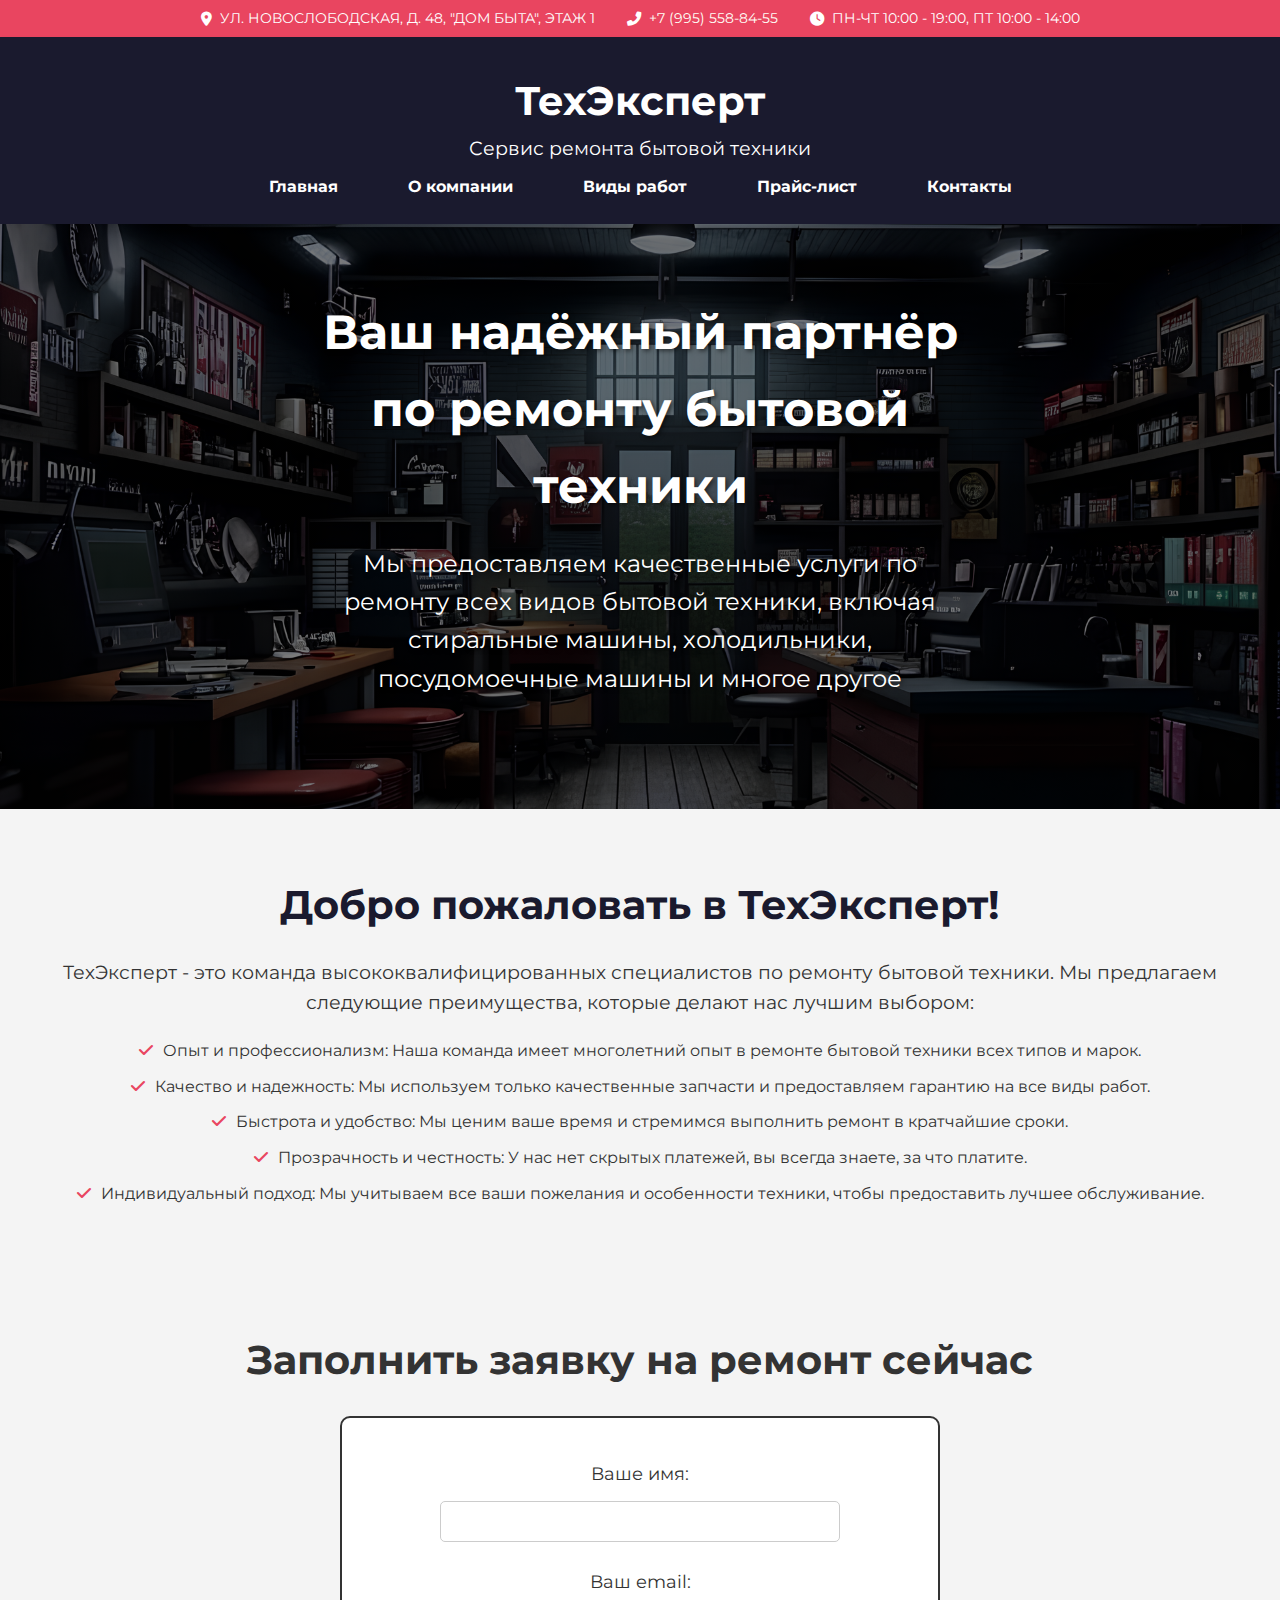
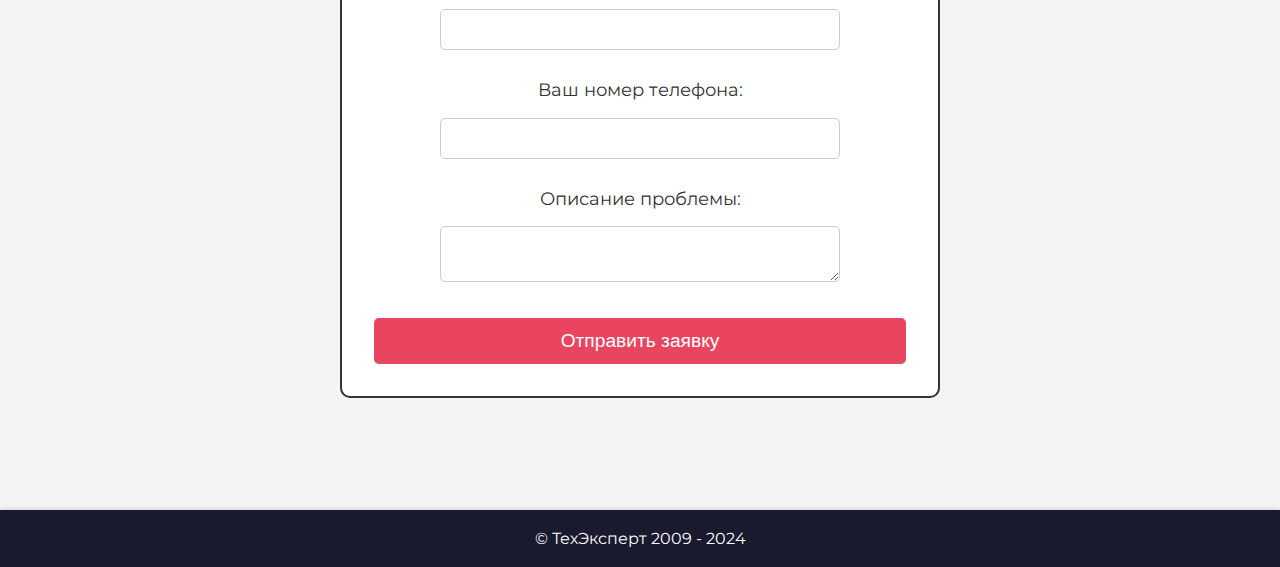
<file: index.html>
<!DOCTYPE html>
<html lang="ru">
<head>
    <meta charset="UTF-8">
    <meta name="viewport" content="width=device-width, initial-scale=1.0">
    <title>ТехЭксперт - Ремонт бытовой техники в Москве | Качественный сервис</title>
    <meta name="description" content="ТехЭксперт - Качественный ремонт бытовой техники в Москве. Быстрая помощь с техникой рядом с метро Менделеевская, Новослободская и Савеловская.">
    <meta name="keywords" content="ремонт бытовой техник, ремонт бытовой техники, ремонт бытовой техники техник, ремонт бытовой техники телефон, ремонт бытовой техники адреса, ремонт бытовых техник мастерские, бытовой мастерский ремонт техники, мастерская по ремонту бытовой техники, ремонт бытовой техники районы, сервисный ремонт бытовой техники, центр по ремонту бытовой техники, ремонт бытовой техники москва, ремонт бытовой техники адреса и телефоны, сервисный центр по ремонту бытовой техники, ремонт мелкой бытовой техники, техник мелкого бытового ремонта, мастер по ремонту бытовой техник, мастер по ремонту бытовой техники,ТехЭксперт, техэксперт, техэксперт москва, техэксперт новослободская, техэксперт менделеевская, техэксперт савеловская, тех эксперт, techexpert, tech expert, бытовой область ремонт техника, ремонт бытовой техники рядом, ремонт бытовых техник рядом, ремонт бытовой техники отзывы, ремонт бытовой техники город, ремонт бытовой техники г, ремонт бытовой техник в москве, ремонт бытовой техники, ремонт стиральных машин, ремонт холодильников, ремонт бытовой техники москва, срочный ремонт техники, сервисный центр бытовой техники, ремонт посудомоечных машин, ремонт кухонных плит, гарантийный ремонт бытовой техники, ремонт мелкой бытовой техники, качественный ремонт техники, ремонт бытовой техники москва, ремонт бытовой техники рядом, ремонт бытовой техники савеловская, ремонт бытовой техники новослободская, ремонт бытовой техники рядом в центре, ремонт бытовой техники в центре, ремонт бытовой техники, ремонт стиральных машин, ремонт холодильников, ремонт посудомоечных машин, ремонт микроволновок, ремонт пылесосов, ремонт фотоаппаратов, ремонт телевизоров, ремонт электроинструмента, ремонт радиотелефонов, ремонт сотовых телефонов, ремонт утюгов, ремонт ноутбуков, ремонт игровых приставок, ремонт блоков питания, ремонт пультов управления, ремонт аудиотехники, ремонт видеотехники, ремонт мясорубок, ремонт соковыжималок, ремонт ирригаторов, f1007754.xsph, f1007754.xsph.ru">
    <link rel="icon" href="images/favicon.ico" type="image/x-icon">
    <link rel="shortcut icon" href="images/favicon.ico" type="image/x-icon">
    <link rel="stylesheet" href="styles.css">
    <link rel="stylesheet" href="https://cdnjs.cloudflare.com/ajax/libs/font-awesome/6.0.0-beta3/css/all.min.css" integrity="sha384-...">
    <link href="https://fonts.googleapis.com/css2?family=Montserrat:wght@400;500;700&display=swap" rel="stylesheet">
    <meta name="robots" content="index, follow">
    <meta name="author" content="ТехЭксперт">
    <meta property="og:title" content="ТехЭксперт - Ремонт бытовой техники">
    <meta property="og:description" content="ТехЭксперт - Сервис по ремонту бытовой техники в Москве. Быстрый и качественный ремонт рядом со станциями метро Менделеевская, Новослободская и Савеловская.">
    <meta name="viewport" content="width=device-width, initial-scale=1.0">
    <!-- Google tag (gtag.js) -->
    <script async src="https://www.googletagmanager.com/gtag/js?id=G-RBYW5MJNP0"></script>
    <script>
      window.dataLayer = window.dataLayer || [];
      function gtag(){dataLayer.push(arguments);}
      gtag('js', new Date());

      gtag('config', 'G-RBYW5MJNP0');
    </script>
    <!-- Google tag (gtag.js) -->
</head>
<body>
    <div class="top-bar">
        <div class="container">
            <div class="header-info">
                <p><i class="fas fa-map-marker-alt"></i> УЛ. НОВОСЛОБОДСКАЯ, Д. 48, "ДОМ БЫТА", ЭТАЖ 1</p>
                <p><i class="fas fa-phone-alt"></i> <a href="tel:+79955588455">+7 (995) 558-84-55</a></p>
                <p><i class="fas fa-clock"></i> ПН-ЧТ 10:00 - 19:00, ПТ 10:00 - 14:00</p>
            </div>
        </div>
    </div>
    <header>
        <div class="container">
            <h1>ТехЭксперт <span class="subtitle">Сервис ремонта бытовой техники</span></h1>
            <nav>
                <ul>
                    <li><a href="index.html">Главная</a></li>
                    <li><a href="about.html">О компании</a></li>
                    <li><a href="services.html">Виды работ</a></li>
                    <li><a href="pricing.html">Прайс-лист</a></li>
                    <li><a href="contact.html">Контакты</a></li>
                </ul>
            </nav>
        </div>
    </header>

    <section id="home" class="hero">
        <div class="hero-content">
            <h2>Ваш надёжный партнёр по ремонту бытовой техники</h2>
            <p>Мы предоставляем качественные услуги по ремонту всех видов бытовой техники, включая стиральные машины, холодильники, посудомоечные машины и многое другое</p>
        </div>
    </section>
    
    <section id="welcome" class="welcome">
        <div class="container">
            <h2>Добро пожаловать в ТехЭксперт!</h2>
            <p>ТехЭксперт - это команда высококвалифицированных специалистов по ремонту бытовой техники. Мы предлагаем следующие преимущества, которые делают нас лучшим выбором:</p>
            <ul>
                <li>Опыт и профессионализм: Наша команда имеет многолетний опыт в ремонте бытовой техники всех типов и марок.</li>
                <li>Качество и надежность: Мы используем только качественные запчасти и предоставляем гарантию на все виды работ.</li>
                <li>Быстрота и удобство: Мы ценим ваше время и стремимся выполнить ремонт в кратчайшие сроки.</li>
                <li>Прозрачность и честность: У нас нет скрытых платежей, вы всегда знаете, за что платите.</li>
                <li>Индивидуальный подход: Мы учитываем все ваши пожелания и особенности техники, чтобы предоставить лучшее обслуживание.</li>
            </ul>
        </div>
    </section>

    <section id="repair-form" class="repair-form">
        <div class="container">
            <h2>Заполнить заявку на ремонт сейчас</h2>
            <form action="send_email.php" method="post">
                <label for="name">Ваше имя:</label>
                <input type="text" id="name" name="name" required>
                <label for="email">Ваш email:</label>
                <input type="email" id="email" name="email" required>
                <label for="phone">Ваш номер телефона:</label>
                <input type="tel" id="phone" name="phone" required>
                <label for="message">Описание проблемы:</label>
                <textarea id="message" name="message" required></textarea>
                <button type="submit">Отправить заявку</button>
            </form>
        </div>
    </section>
    
    <footer>
        <div class="container">
            <p>&copy; ТехЭксперт 2009 - 2024</p>
        </div>
    </footer>
</body>
</html>
</file>
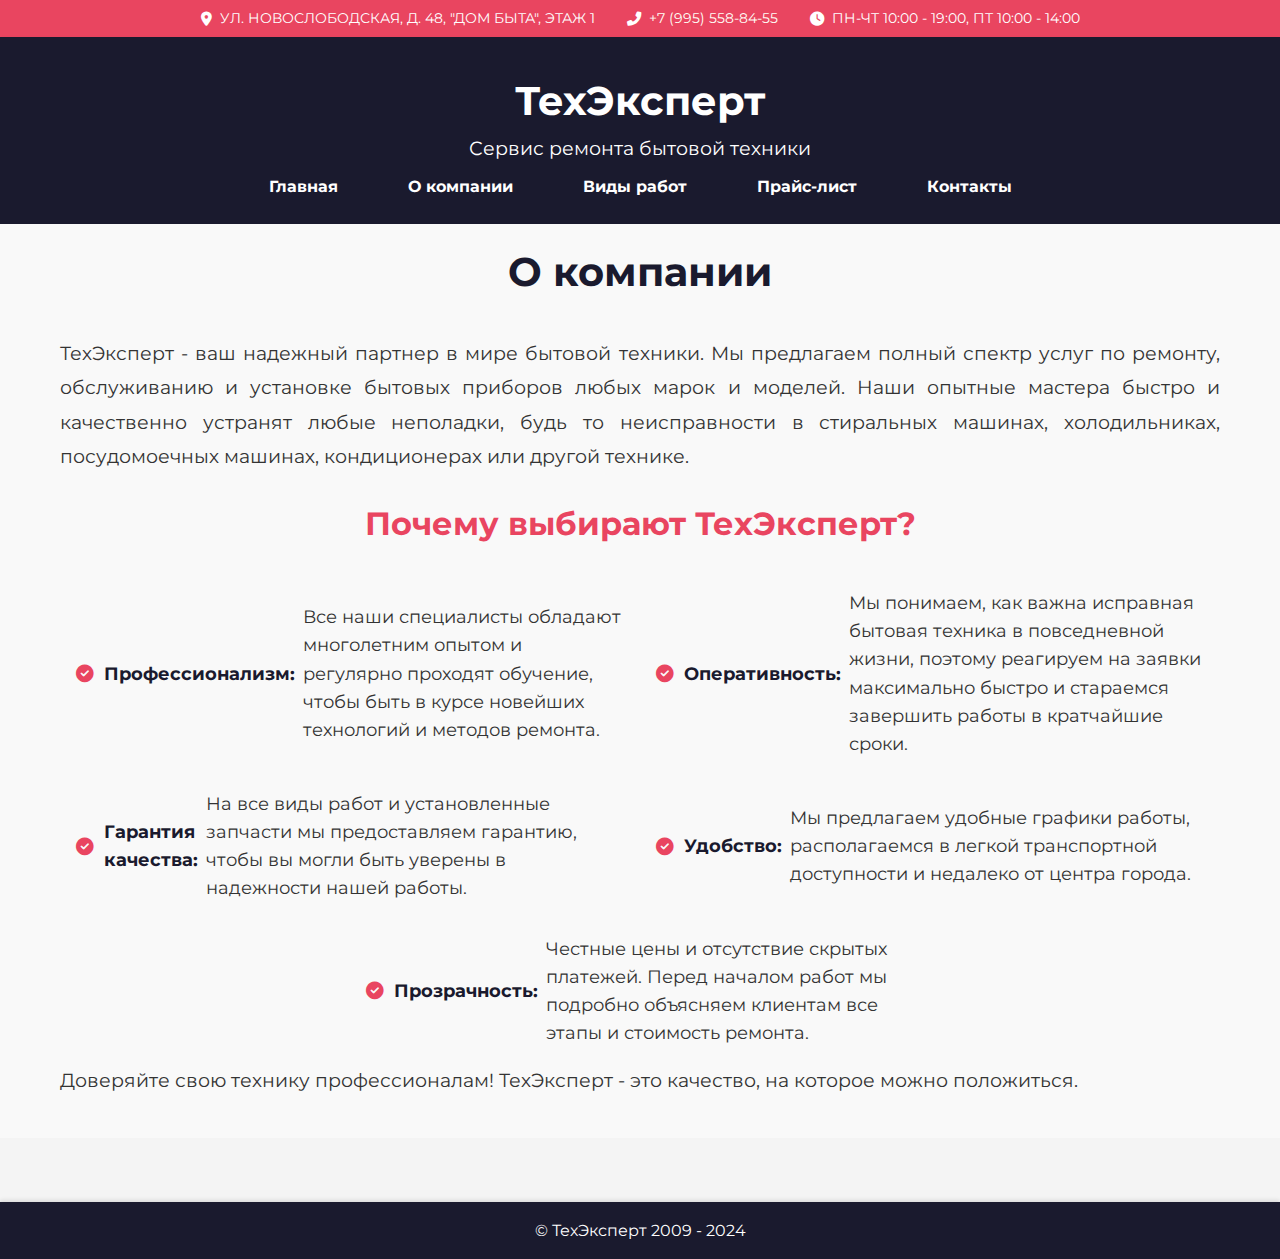
<file: about.html>
<!DOCTYPE html>
<html lang="ru">
<head>
    <meta charset="UTF-8">
    <meta name="viewport" content="width=device-width, initial-scale=1.0">
    <title>ТехЭксперт - Виды работ</title>
    <meta name="description" content="ТехЭксперт предлагает профессиональный ремонт бытовой техники: стиральные машины, холодильники, посудомоечные машины, микроволновые печи и многое другое. Наши специалисты быстро и качественно устранят любые неисправности.">
    <meta name="keywords" content="ремонт бытовой техники, ремонт стиральных машин, ремонт холодильников, ремонт посудомоечных машин, ремонт микроволновок, ремонт пылесосов, ремонт фотоаппаратов, ремонт телевизоров, ремонт электроинструмента, ремонт радиотелефонов, ремонт сотовых телефонов, ремонт утюгов, ремонт ноутбуков, ремонт игровых приставок, ремонт блоков питания, ремонт пультов управления, ремонт аудиотехники, ремонт видеотехники, ремонт мясорубок, ремонт соковыжималок, ремонт ирригаторов">
    <link rel="icon" href="images/favicon.ico" type="image/x-icon">
    <link rel="shortcut icon" href="images/favicon.ico" type="image/x-icon">
    <link rel="stylesheet" href="styles.css">
    <link rel="stylesheet" href="https://cdnjs.cloudflare.com/ajax/libs/font-awesome/6.0.0-beta3/css/all.min.css" integrity="sha384-...">
    <link href="https://fonts.googleapis.com/css2?family=Montserrat:wght@400;500;700&display=swap" rel="stylesheet">
</head>
<body>
    <div class="top-bar">
        <div class="container">
            <div class="header-info">
                <p><i class="fas fa-map-marker-alt"></i> УЛ. НОВОСЛОБОДСКАЯ, Д. 48, "ДОМ БЫТА", ЭТАЖ 1</p>
                <p><i class="fas fa-phone-alt"></i> <a href="tel:+79955588455">+7 (995) 558-84-55</a></p>
                <p><i class="fas fa-clock"></i> ПН-ЧТ 10:00 - 19:00, ПТ 10:00 - 14:00</p>
            </div>
        </div>
    </div>
    <header>
        <div class="container">
            <h1>ТехЭксперт <span class="subtitle">Сервис ремонта бытовой техники</span></h1>
            <nav>
                <ul>
                    <li><a href="index.html">Главная</a></li>
                    <li><a href="about.html">О компании</a></li>
                    <li><a href="services.html">Виды работ</a></li>
                    <li><a href="pricing.html">Прайс-лист</a></li>
                    <li><a href="contact.html">Контакты</a></li>
                </ul>
            </nav>
        </div>
    </header>

    <section id="about" class="about">
        <div class="container">
            <h2>О компании</h2>
            <p>ТехЭксперт - ваш надежный партнер в мире бытовой техники. Мы предлагаем полный спектр услуг по ремонту, обслуживанию и установке бытовых приборов любых марок и моделей. Наши опытные мастера быстро и качественно устранят любые неполадки, будь то неисправности в стиральных машинах, холодильниках, посудомоечных машинах, кондиционерах или другой технике.</p>
            <h3>Почему выбирают ТехЭксперт?</h3>
            <ul>
                <li><i class="fas fa-check-circle"></i><strong>Профессионализм:</strong> Все наши специалисты обладают многолетним опытом и регулярно проходят обучение, чтобы быть в курсе новейших технологий и методов ремонта.</li>
                <li><i class="fas fa-check-circle"></i><strong>Оперативность:</strong> Мы понимаем, как важна исправная бытовая техника в повседневной жизни, поэтому реагируем на заявки максимально быстро и стараемся завершить работы в кратчайшие сроки.</li>
                <li><i class="fas fa-check-circle"></i><strong>Гарантия качества:</strong> На все виды работ и установленные запчасти мы предоставляем гарантию, чтобы вы могли быть уверены в надежности нашей работы.</li>
                <li><i class="fas fa-check-circle"></i><strong>Удобство:</strong> Мы предлагаем удобные графики работы, располагаемся в легкой транспортной доступности и недалеко от центра города.</li>
                <li><i class="fas fa-check-circle"></i><strong>Прозрачность:</strong> Честные цены и отсутствие скрытых платежей. Перед началом работ мы подробно объясняем клиентам все этапы и стоимость ремонта.</li>
            </ul>
            <p>Доверяйте свою технику профессионалам! ТехЭксперт - это качество, на которое можно положиться.</p>
        </div>
    </section>

    <footer>
        <div class="container">
            <p>&copy; ТехЭксперт 2009 - 2024</p>
        </div>
    </footer>
</body>
</html>
</file>
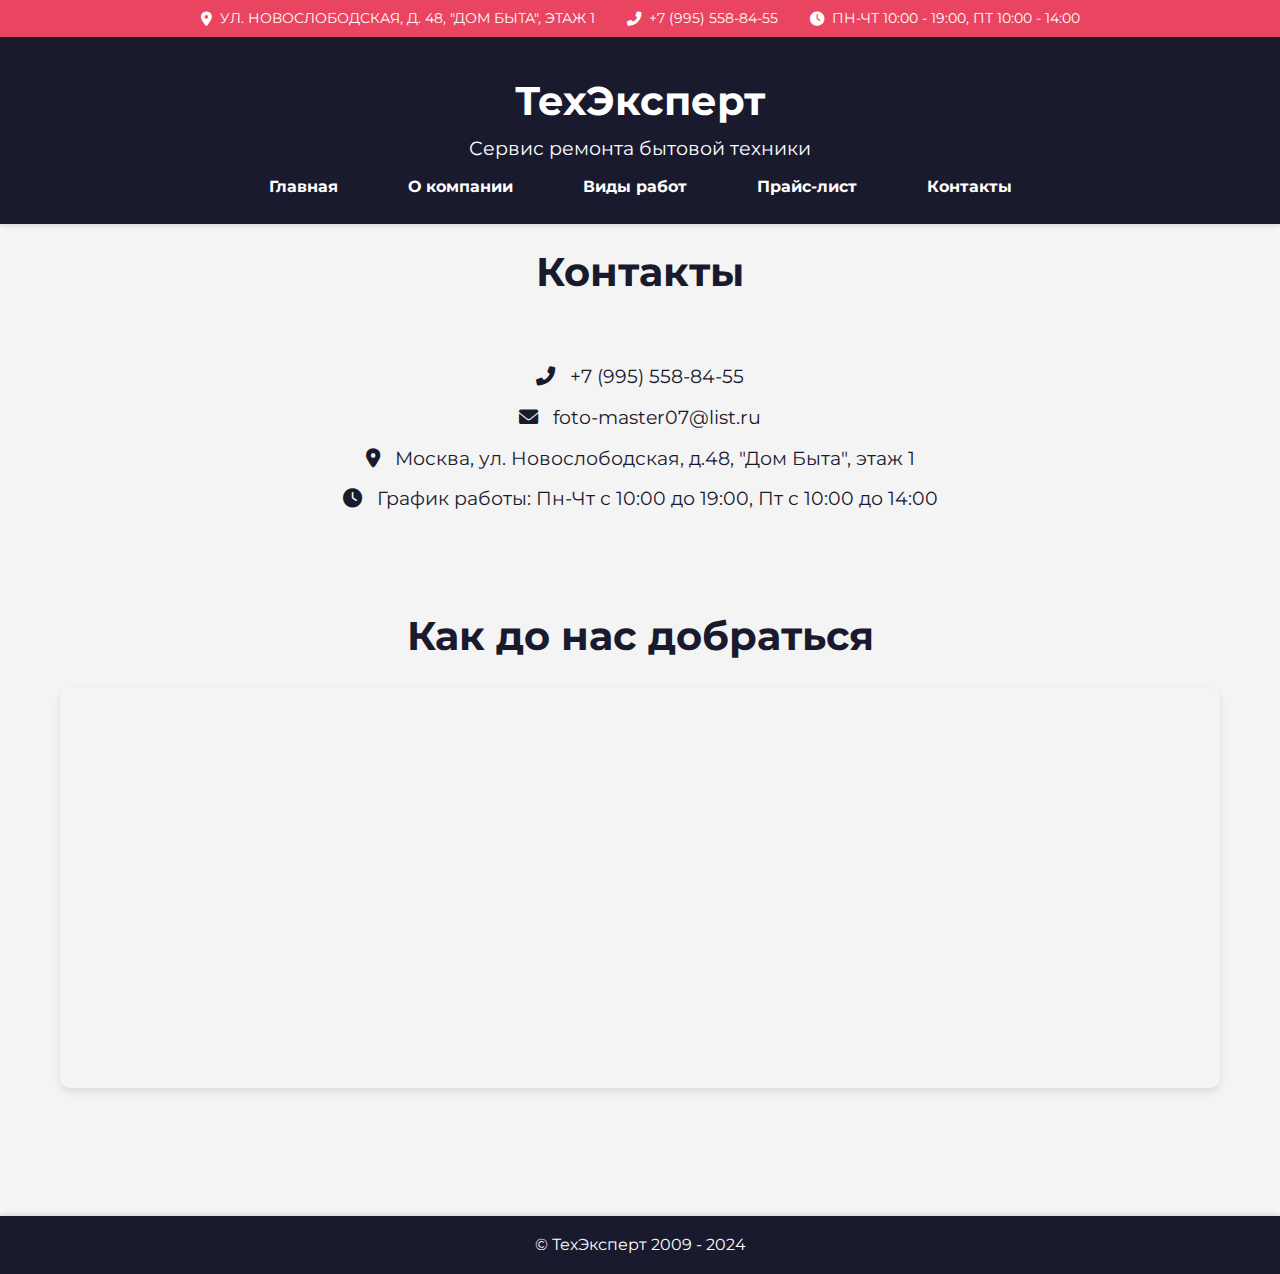
<file: contact.html>
<!DOCTYPE html>
<html lang="ru">
<head>
    <meta charset="UTF-8">
    <meta name="viewport" content="width=device-width, initial-scale=1.0">
    <title>ТехЭксперт - Контакты</title>
    <meta name="description" content="ТехЭксперт - Сервис по ремонту бытовой техники в Москве. Свяжитесь с нами по телефону +7 (995) 558-84-55 или по электронной почте foto-master07@list.ru. Наш адрес: Москва, ул. Новослободская, д. 48, 'Дом Быта', этаж 1.">
    <meta name="keywords" content="контакты ТехЭксперт, контактная информация ремонт бытовой техники, телефон ремонт бытовой техники, адрес ремонт бытовой техники Москва, email ремонт бытовой техники, ремонт бытовой техники Москва контакты, как добраться до ТехЭксперт, контактная информация ТехЭксперт">
    <link rel="icon" href="images/favicon.ico" type="image/x-icon">
    <link rel="shortcut icon" href="images/favicon.ico" type="image/x-icon">
    <link rel="stylesheet" href="styles.css">
    <link rel="stylesheet" href="https://cdnjs.cloudflare.com/ajax/libs/font-awesome/6.0.0-beta3/css/all.min.css" integrity="sha384-...">
    <link href="https://fonts.googleapis.com/css2?family=Montserrat:wght@400;500;700&display=swap" rel="stylesheet">
</head>
<body>
    <div class="top-bar">
        <div class="container">
            <div class="header-info">
                <p><i class="fas fa-map-marker-alt"></i> УЛ. НОВОСЛОБОДСКАЯ, Д. 48, "ДОМ БЫТА", ЭТАЖ 1</p>
                <p><i class="fas fa-phone-alt"></i> <a href="tel:+79955588455">+7 (995) 558-84-55</a></p>
                <p><i class="fas fa-clock"></i> ПН-ЧТ 10:00 - 19:00, ПТ 10:00 - 14:00</p>
            </div>
        </div>
    </div>
    <header>
        <div class="container">
            <h1>ТехЭксперт <span class="subtitle">Сервис ремонта бытовой техники</span></h1>
            <nav>
                <ul>
                    <li><a href="index.html">Главная</a></li>
                    <li><a href="about.html">О компании</a></li>
                    <li><a href="services.html">Виды работ</a></li>
                    <li><a href="pricing.html">Прайс-лист</a></li>
                    <li><a href="contact.html">Контакты</a></li>
                </ul>
            </nav>
        </div>
    </header>

    <section id="contact" class="contact">
        <div class="container">
            <h1>Контакты</h1>
            <br>
            <ul>
                <li><i class="fas fa-phone-alt"></i> <a href="tel:+79955588455">+7 (995) 558-84-55</a></li>
                <li><i class="fas fa-envelope"></i> <a href="mailto:foto-master07@list.ru">foto-master07@list.ru</a></li>
                <li><i class="fas fa-map-marker-alt"></i> Москва, ул. Новослободская, д.48, "Дом Быта", этаж 1</li>
                <li><i class="fas fa-clock"></i> График работы: Пн-Чт с 10:00 до 19:00, Пт с 10:00 до 14:00</li>
            </ul>
        </div>
    </section>

    <section id="map" class="map">
        <div class="container">
            <h2>Как до нас добраться</h2>
            <div class="map-container">
                <script type="text/javascript" charset="utf-8" async src="https://api-maps.yandex.ru/services/constructor/1.0/js/?um=constructor%3Af82c4e20c2bdc9891cc6fa12c7b68794fc8c251637f032c0ed9a0fac9b6e3a45&amp;width=1280&amp;height=720&amp;lang=ru_RU&amp;scroll=true"></script>
            </div>
        </div>
    </section>

    <footer>
        <div class="container">
            <p>&copy; ТехЭксперт 2009 - 2024</p>
        </div>
    </footer>
</body>
</html>
</file>
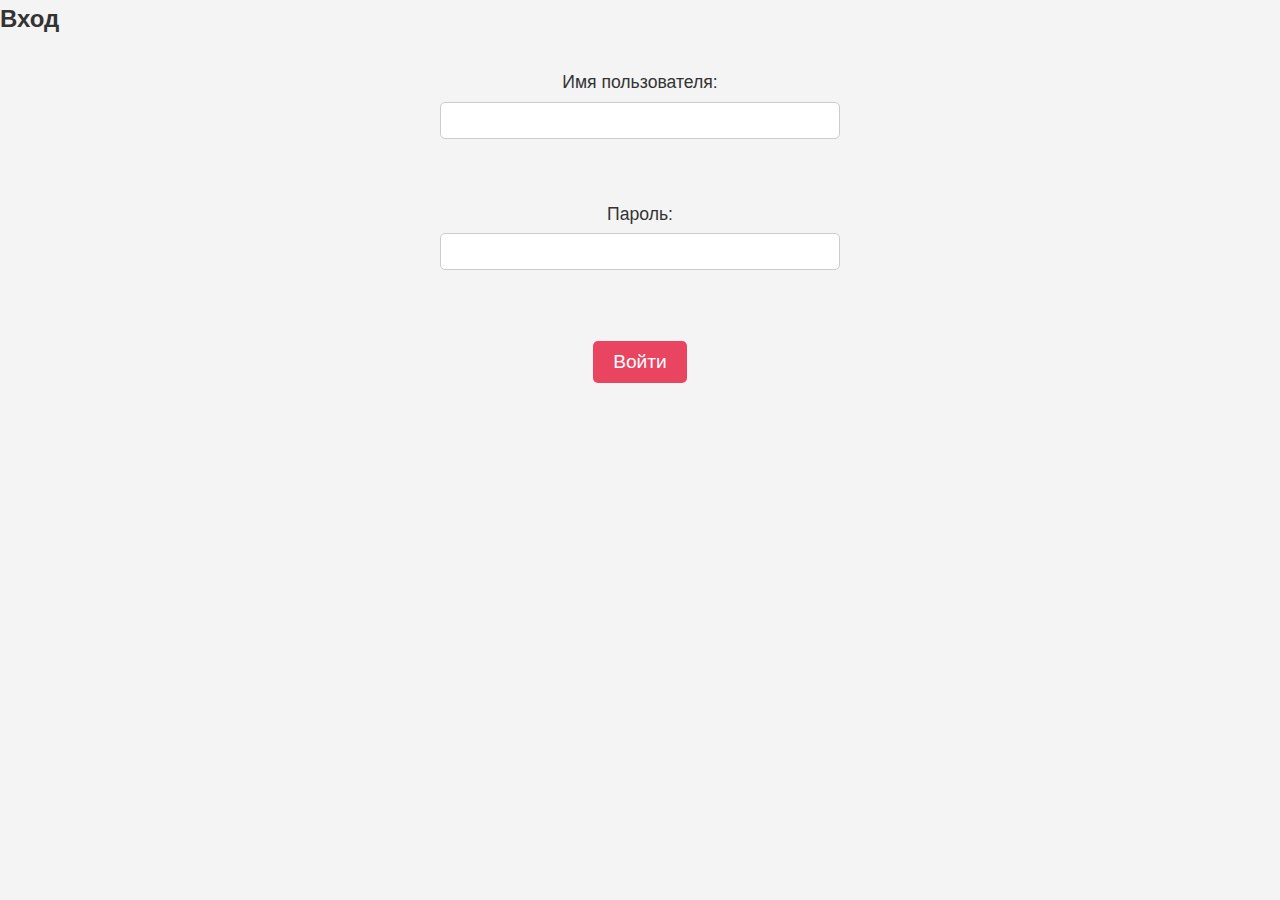
<file: login.html>
<!DOCTYPE html>
<html lang="en">
<head>
  <meta charset="UTF-8">
  <meta name="viewport" content="width=device-width, initial-scale=1.0">
  <link rel="stylesheet" href="styles.css" />
  <title>Логин</title>
</head>
<body>
  <h2>Вход</h2>
  <form action="login.php" method="post">
    <label for="username">Имя пользователя:</label>
    <input type="text" id="username" name="username" required><br><br>
    <label for="password">Пароль:</label>
    <input type="password" id="password" name="password" required><br><br>
    <button type="submit">Войти</button>
  </form>
</body>
</html>
</file>
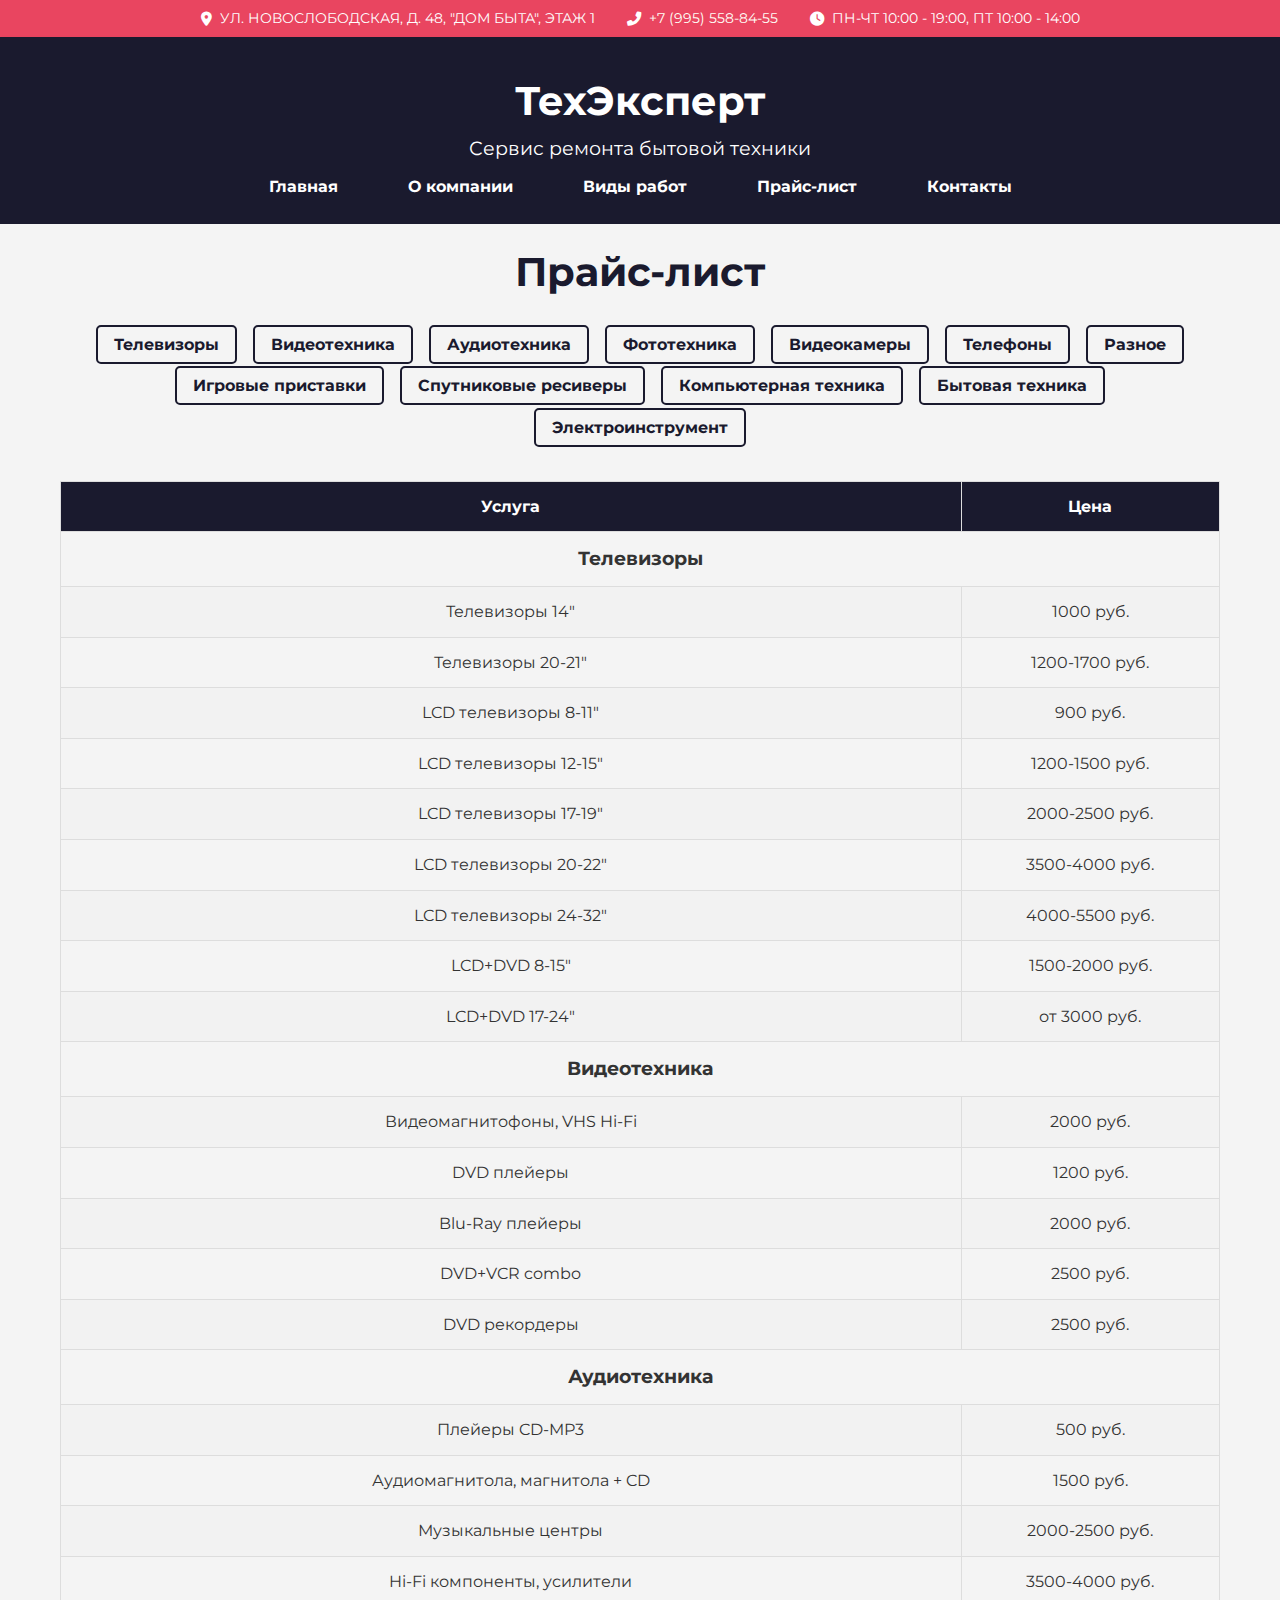
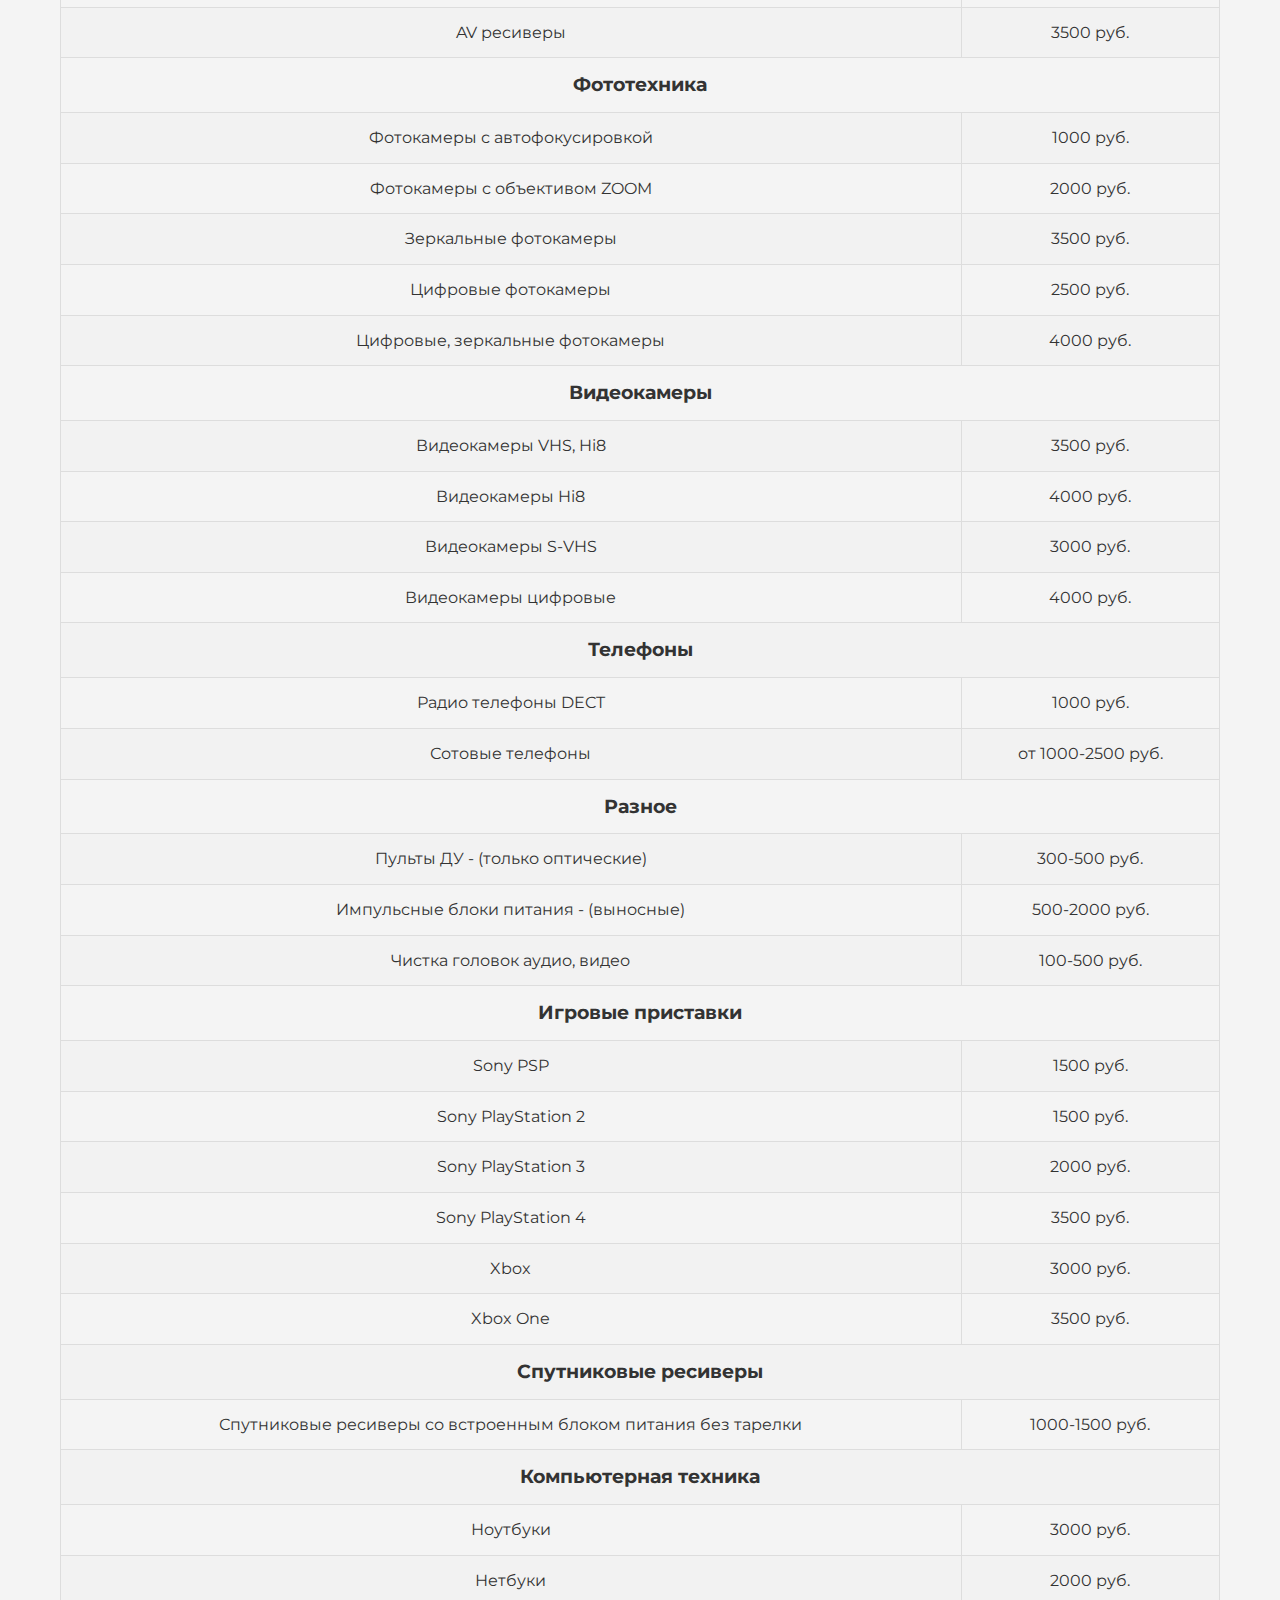
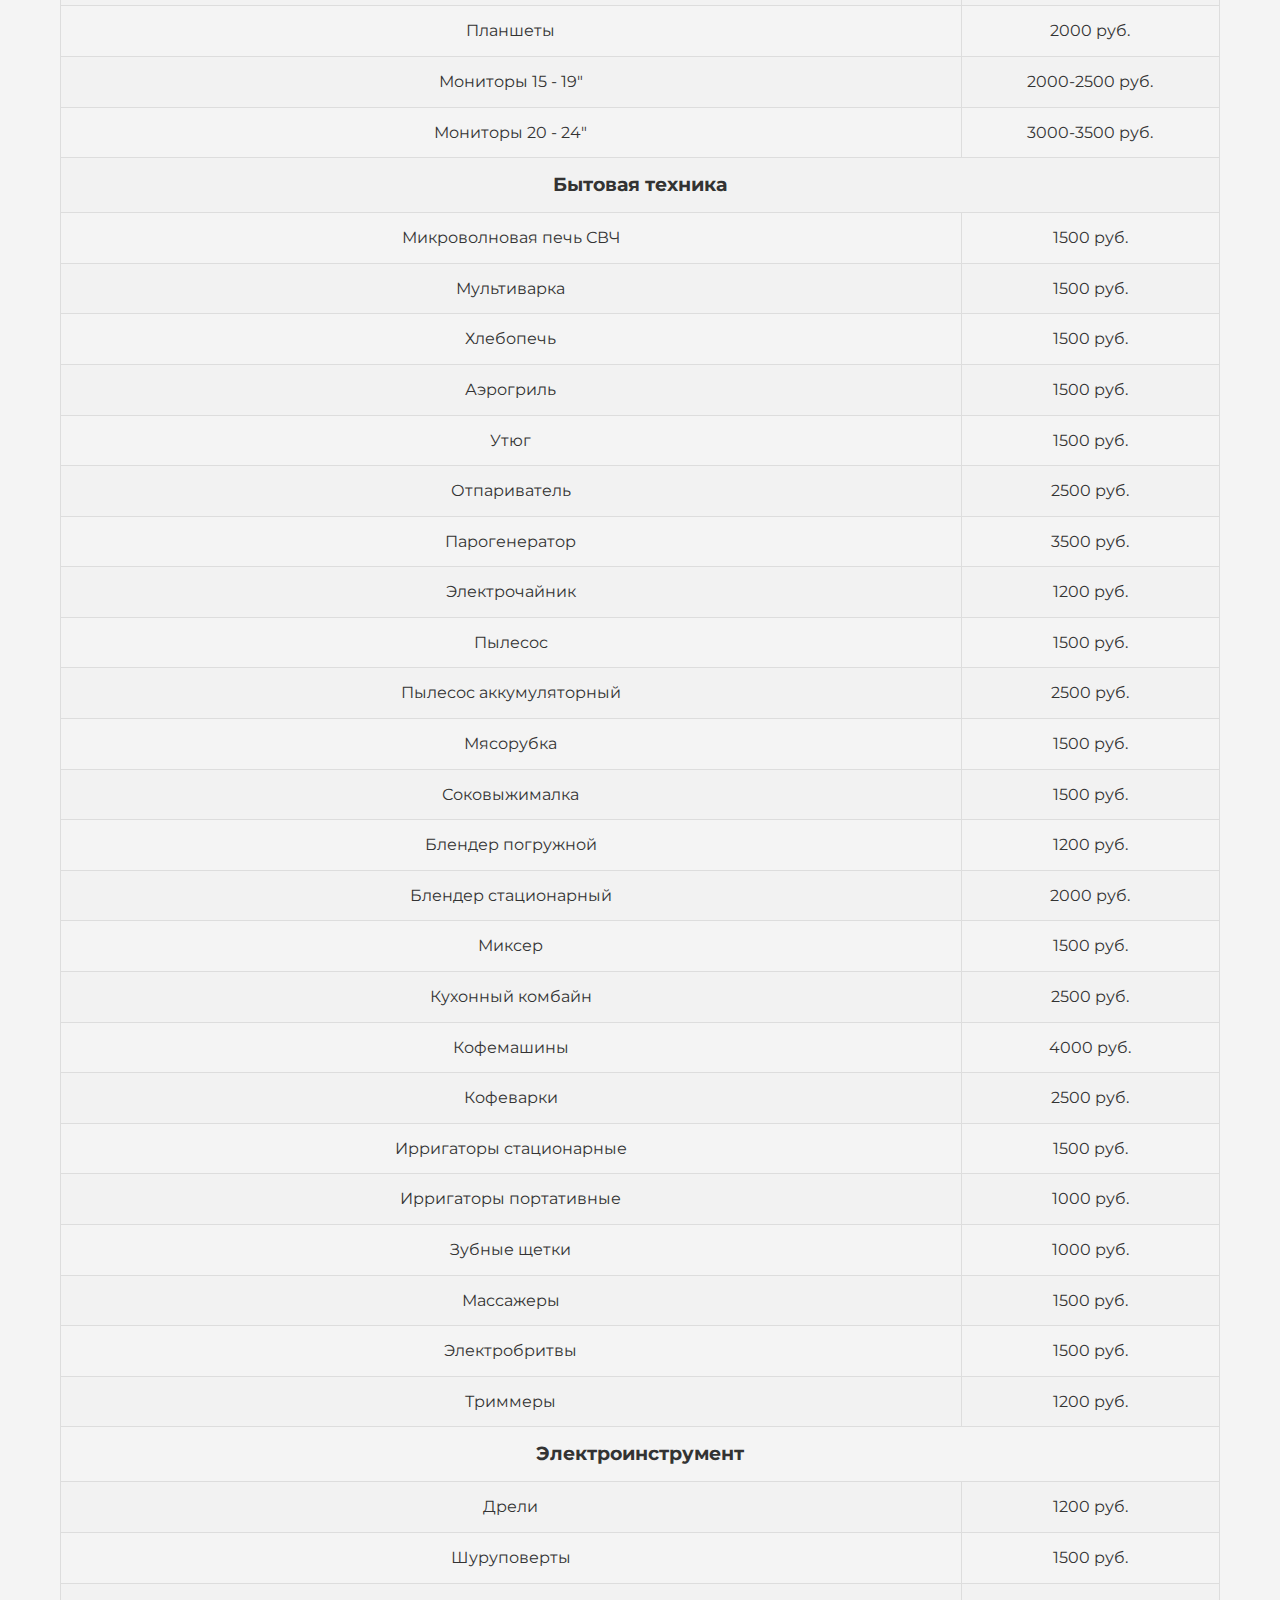
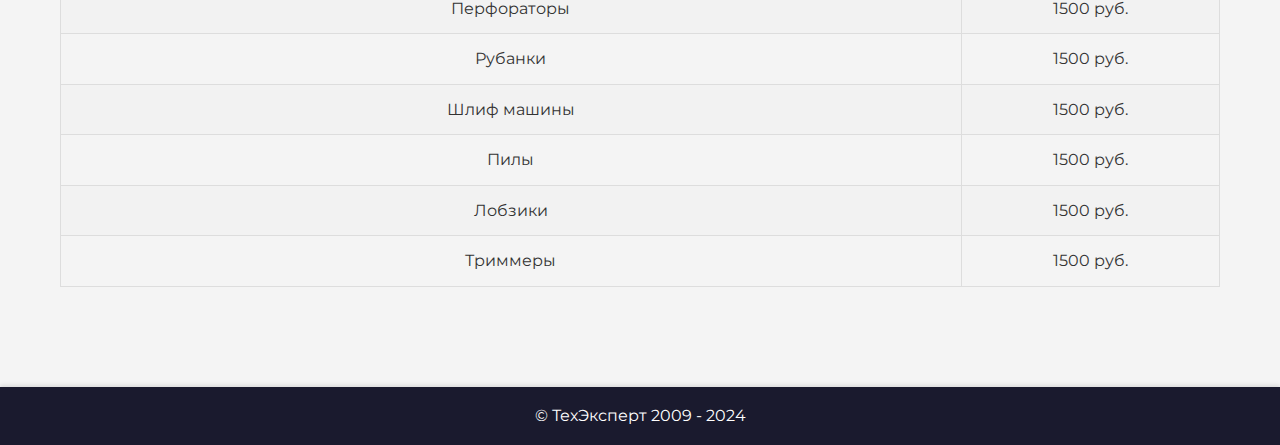
<file: pricing.html>
<!DOCTYPE html>
<html lang="ru">
<head>
    <meta charset="UTF-8">
    <meta name="viewport" content="width=device-width, initial-scale=1.0">
    <title>ТехЭксперт - Прайс-лист</title>
    <meta name="description" content="ТехЭксперт - Сервис по ремонту бытовой техники в Москве. Узнайте актуальные цены на ремонт телевизоров, аудиотехники, бытовой техники и других устройств. Мы предлагаем доступные и честные цены на все виды работ.">
    <meta name="keywords" content="цены на ремонт бытовой техники, прайс-лист ремонт бытовой техники, стоимость ремонта бытовой техники, дешево ремонт бытовой техники, ремонт телевизоров цены, ремонт аудиотехники стоимость, ремонт бытовой техники прайс, доступный ремонт техники, ремонт бытовой техники москва цены, ремонт бытовой техники недорого, ремонт техники прайс, прайс ремонт техники, ремонт телевизоров дешево, ремонт бытовой техники москва недорого">
    <link rel="icon" href="images/favicon.ico" type="image/x-icon">
    <link rel="shortcut icon" href="images/favicon.ico" type="image/x-icon">
    <link rel="stylesheet" href="styles.css">
    <link rel="stylesheet" href="https://cdnjs.cloudflare.com/ajax/libs/font-awesome/6.0.0-beta3/css/all.min.css" integrity="sha384-...">
    <link href="https://fonts.googleapis.com/css2?family=Montserrat:wght@400;500;700&display=swap" rel="stylesheet">
</head>
<body>
    <div class="top-bar">
        <div class="container">
            <div class="header-info">
                <p><i class="fas fa-map-marker-alt"></i> УЛ. НОВОСЛОБОДСКАЯ, Д. 48, "ДОМ БЫТА", ЭТАЖ 1</p>
                <p><i class="fas fa-phone-alt"></i> <a href="tel:+79955588455">+7 (995) 558-84-55</a></p>
                <p><i class="fas fa-clock"></i> ПН-ЧТ 10:00 - 19:00, ПТ 10:00 - 14:00</p>
            </div>
        </div>
    </div>
    <header>
        <div class="container">
            <h1>ТехЭксперт <span class="subtitle">Сервис ремонта бытовой техники</span></h1>
            <nav>
                <ul>
                    <li><a href="index.html">Главная</a></li>
                    <li><a href="about.html">О компании</a></li>
                    <li><a href="services.html">Виды работ</a></li>
                    <li><a href="pricing.html">Прайс-лист</a></li>
                    <li><a href="contact.html">Контакты</a></li>
                </ul>
            </nav>
        </div>
    </header>


    <section id="pricing" class="pricing">
        <div class="container">
            <h2>Прайс-лист</h2>
            <ul class="price-categories">
                <li><a href="#televisions">Телевизоры</a></li>
                <li><a href="#video-technology">Видеотехника</a></li>
                <li><a href="#audio-technology">Аудиотехника</a></li>
                <li><a href="#photography">Фототехника</a></li>
                <li><a href="#video-cameras">Видеокамеры</a></li>
                <li><a href="#phones">Телефоны</a></li>
                <li><a href="#miscellaneous">Разное</a></li>
                <li><a href="#game-consoles">Игровые приставки</a></li>
                <li><a href="#satellite-receivers">Спутниковые ресиверы</a></li>
                <li><a href="#computer-technology">Компьютерная техника</a></li>
                <li><a href="#household-appliances">Бытовая техника</a></li>
                <li><a href="#electrical-tools">Электроинструмент</a></li>
            </ul>
            <table>
                <thead>
                    <tr>
                        <th>Услуга</th>
                        <th>Цена</th>
                    </tr>
                </thead>
                <tbody>
                    <tr id="televisions">
                        <td colspan="2"><h3>Телевизоры</h3></td>
                    </tr>
                    <tr>
                        <td>Телевизоры 14"</td>
                        <td>1000 руб.</td>
                    </tr>
                    <tr>
                        <td>Телевизоры 20-21"</td>
                        <td>1200-1700 руб.</td>
                    </tr>
                    <tr>
                        <td>LCD телевизоры 8-11"</td>
                        <td>900 руб.</td>
                    </tr>
                    <tr>
                        <td>LCD телевизоры 12-15"</td>
                        <td>1200-1500 руб.</td>
                    </tr>
                    <tr>
                        <td>LCD телевизоры 17-19"</td>
                        <td>2000-2500 руб.</td>
                    </tr>
                    <tr>
                        <td>LCD телевизоры 20-22"</td>
                        <td>3500-4000 руб.</td>
                    </tr>
                    <tr>
                        <td>LCD телевизоры 24-32"</td>
                        <td>4000-5500 руб.</td>
                    </tr>
                    <tr>
                        <td>LCD+DVD 8-15"</td>
                        <td>1500-2000 руб.</td>
                    </tr>
                    <tr>
                        <td>LCD+DVD 17-24"</td>
                        <td>от 3000 руб.</td>
                    </tr>
                    <tr id="video-technology">
                        <td colspan="2"><h3>Видеотехника</h3></td>
                    </tr>
                    <tr>
                        <td>Видеомагнитофоны, VHS Hi-Fi</td>
                        <td>2000 руб.</td>
                    </tr>
                    <tr>
                        <td>DVD плейеры</td>
                        <td>1200 руб.</td>
                    </tr>
                    <tr>
                        <td>Blu-Ray плейеры</td>
                        <td>2000 руб.</td>
                    </tr>
                    <tr>
                        <td>DVD+VCR combo</td>
                        <td>2500 руб.</td>
                    </tr>
                    <tr>
                        <td>DVD рекордеры</td>
                        <td>2500 руб.</td>
                    </tr>
                    <tr id="audio-technology">
                        <td colspan="2"><h3>Аудиотехника</h3></td>
                    </tr>
                    <tr>
                        <td>Плейеры CD-MP3</td>
                        <td>500 руб.</td>
                    </tr>
                    <tr>
                        <td>Аудиомагнитола, магнитола + CD</td>
                        <td>1500 руб.</td>
                    </tr>
                    <tr>
                        <td>Музыкальные центры</td>
                        <td>2000-2500 руб.</td>
                    </tr>
                    <tr>
                        <td>Hi-Fi компоненты, усилители</td>
                        <td>3500-4000 руб.</td>
                    </tr>
                    <tr>
                        <td>AV ресиверы</td>
                        <td>3500 руб.</td>
                    </tr>
                    <tr id="photography">
                        <td colspan="2"><h3>Фототехника</h3></td>
                    </tr>
                    <tr>
                        <td>Фотокамеры с автофокусировкой</td>
                        <td>1000 руб.</td>
                    </tr>
                    <tr>
                        <td>Фотокамеры с объективом ZOOM</td>
                        <td>2000 руб.</td>
                    </tr>
                    <tr>
                        <td>Зеркальные фотокамеры</td>
                        <td>3500 руб.</td>
                    </tr>
                    <tr>
                        <td>Цифровые фотокамеры</td>
                        <td>2500 руб.</td>
                    </tr>
                    <tr>
                        <td>Цифровые, зеркальные фотокамеры</td>
                        <td>4000 руб.</td>
                    </tr>
                    <tr id="video-cameras">
                        <td colspan="2"><h3>Видеокамеры</h3></td>
                    </tr>
                    <tr>
                        <td>Видеокамеры VHS, Hi8</td>
                        <td>3500 руб.</td>
                    </tr>
                    <tr>
                        <td>Видеокамеры Hi8</td>
                        <td>4000 руб.</td>
                    </tr>
                    <tr>
                        <td>Видеокамеры S-VHS</td>
                        <td>3000 руб.</td>
                    </tr>
                    <tr>
                        <td>Видеокамеры цифровые</td>
                        <td>4000 руб.</td>
                    </tr>
                    <tr id="phones">
                        <td colspan="2"><h3>Телефоны</h3></td>
                    </tr>
                    <tr>
                        <td>Радио телефоны DECT</td>
                        <td>1000 руб.</td>
                    </tr>
                    <tr>
                        <td>Сотовые телефоны</td>
                        <td>от 1000-2500 руб.</td>
                    </tr>
                    <tr id="miscellaneous">
                        <td colspan="2"><h3>Разное</h3></td>
                    </tr>
                    <tr>
                        <td>Пульты ДУ - (только оптические)</td>
                        <td>300-500 руб.</td>
                    </tr>
                    <tr>
                        <td>Импульсные блоки питания - (выносные)</td>
                        <td>500-2000 руб.</td>
                    </tr>
                    <tr>
                        <td>Чистка головок аудио, видео</td>
                        <td>100-500 руб.</td>
                    </tr>
                    <tr id="game-consoles">
                        <td colspan="2"><h3>Игровые приставки</h3></td>
                    </tr>
                    <tr>
                        <td>Sony PSP</td>
                        <td>1500 руб.</td>
                    </tr>
                    <tr>
                        <td>Sony PlayStation 2</td>
                        <td>1500 руб.</td>
                    </tr>
                    <tr>
                        <td>Sony PlayStation 3</td>
                        <td>2000 руб.</td>
                    </tr>
                    <tr>
                        <td>Sony PlayStation 4</td>
                        <td>3500 руб.</td>
                    </tr>
                    <tr>
                        <td>Xbox</td>
                        <td>3000 руб.</td>
                    </tr>
                    <tr>
                        <td>Xbox One</td>
                        <td>3500 руб.</td>
                    </tr>
                    <tr id="satellite-receivers">
                        <td colspan="2"><h3>Спутниковые ресиверы</h3></td>
                    </tr>
                    <tr>
                        <td>Спутниковые ресиверы со встроенным блоком питания без тарелки</td>
                        <td>1000-1500 руб.</td>
                    </tr>
                    <tr id="computer-technology">
                        <td colspan="2"><h3>Компьютерная техника</h3></td>
                    </tr>
                    <tr>
                        <td>Ноутбуки</td>
                        <td>3000 руб.</td>
                    </tr>
                    <tr>
                        <td>Нетбуки</td>
                        <td>2000 руб.</td>
                    </tr>
                    <tr>
                        <td>Планшеты</td>
                        <td>2000 руб.</td>
                    </tr>
                    <tr>
                        <td>Мониторы 15 - 19"</td>
                        <td>2000-2500 руб.</td>
                    </tr>
                    <tr>
                        <td>Мониторы 20 - 24"</td>
                        <td>3000-3500 руб.</td>
                    </tr>
                    <tr id="household-appliances">
                        <td colspan="2"><h3>Бытовая техника</h3></td>
                    </tr>
                    <tr>
                        <td>Микроволновая печь СВЧ</td>
                        <td>1500 руб.</td>
                    </tr>
                    <tr>
                        <td>Мультиварка</td>
                        <td>1500 руб.</td>
                    </tr>
                    <tr>
                        <td>Хлебопечь</td>
                        <td>1500 руб.</td>
                    </tr>
                    <tr>
                        <td>Аэрогриль</td>
                        <td>1500 руб.</td>
                    </tr>
                    <tr>
                        <td>Утюг</td>
                        <td>1500 руб.</td>
                    </tr>
                    <tr>
                        <td>Отпариватель</td>
                        <td>2500 руб.</td>
                    </tr>
                    <tr>
                        <td>Парогенератор</td>
                        <td>3500 руб.</td>
                    </tr>
                    <tr>
                        <td>Электрочайник</td>
                        <td>1200 руб.</td>
                    </tr>
                    <tr>
                        <td>Пылесос</td>
                        <td>1500 руб.</td>
                    </tr>
                    <tr>
                        <td>Пылесос аккумуляторный</td>
                        <td>2500 руб.</td>
                    </tr>
                    <tr>
                        <td>Мясорубка</td>
                        <td>1500 руб.</td>
                    </tr>
                    <tr>
                        <td>Соковыжималка</td>
                        <td>1500 руб.</td>
                    </tr>
                    <tr>
                        <td>Блендер погружной</td>
                        <td>1200 руб.</td>
                    </tr>
                    <tr>
                        <td>Блендер стационарный</td>
                        <td>2000 руб.</td>
                    </tr>
                    <tr>
                        <td>Миксер</td>
                        <td>1500 руб.</td>
                    </tr>
                    <tr>
                        <td>Кухонный комбайн</td>
                        <td>2500 руб.</td>
                    </tr>
                    <tr>
                        <td>Кофемашины</td>
                        <td>4000 руб.</td>
                    </tr>
                    <tr>
                        <td>Кофеварки</td>
                        <td>2500 руб.</td>
                    </tr>
                    <tr>
                        <td>Ирригаторы стационарные</td>
                        <td>1500 руб.</td>
                    </tr>
                    <tr>
                        <td>Ирригаторы портативные</td>
                        <td>1000 руб.</td>
                    </tr>
                    <tr>
                        <td>Зубные щетки</td>
                        <td>1000 руб.</td>
                    </tr>
                    <tr>
                        <td>Массажеры</td>
                        <td>1500 руб.</td>
                    </tr>
                    <tr>
                        <td>Электробритвы</td>
                        <td>1500 руб.</td>
                    </tr>
                    <tr>
                        <td>Триммеры</td>
                        <td>1200 руб.</td>
                    </tr>
                    <tr id="electrical-tools">
                        <td colspan="2"><h3>Электроинструмент</h3></td>
                    </tr>
                    <tr>
                        <td>Дрели</td>
                        <td>1200 руб.</td>
                    </tr>
                    <tr>
                        <td>Шуруповерты</td>
                        <td>1500 руб.</td>
                    </tr>
                    <tr>
                        <td>Перфораторы</td>
                        <td>1500 руб.</td>
                    </tr>
                    <tr>
                        <td>Рубанки</td>
                        <td>1500 руб.</td>
                    </tr>
                    <tr>
                        <td>Шлиф машины</td>
                        <td>1500 руб.</td>
                    </tr>
                    <tr>
                        <td>Пилы</td>
                        <td>1500 руб.</td>
                    </tr>
                    <tr>
                        <td>Лобзики</td>
                        <td>1500 руб.</td>
                    </tr>
                    <tr>
                        <td>Триммеры</td>
                        <td>1500 руб.</td>
                    </tr>
                </tbody>
            </table>
        </div>
    </section>

    <footer>
        <div class="container">
            <p>&copy; ТехЭксперт 2009 - 2024</p>
        </div>
    </footer>
</body>
</html>
</file>
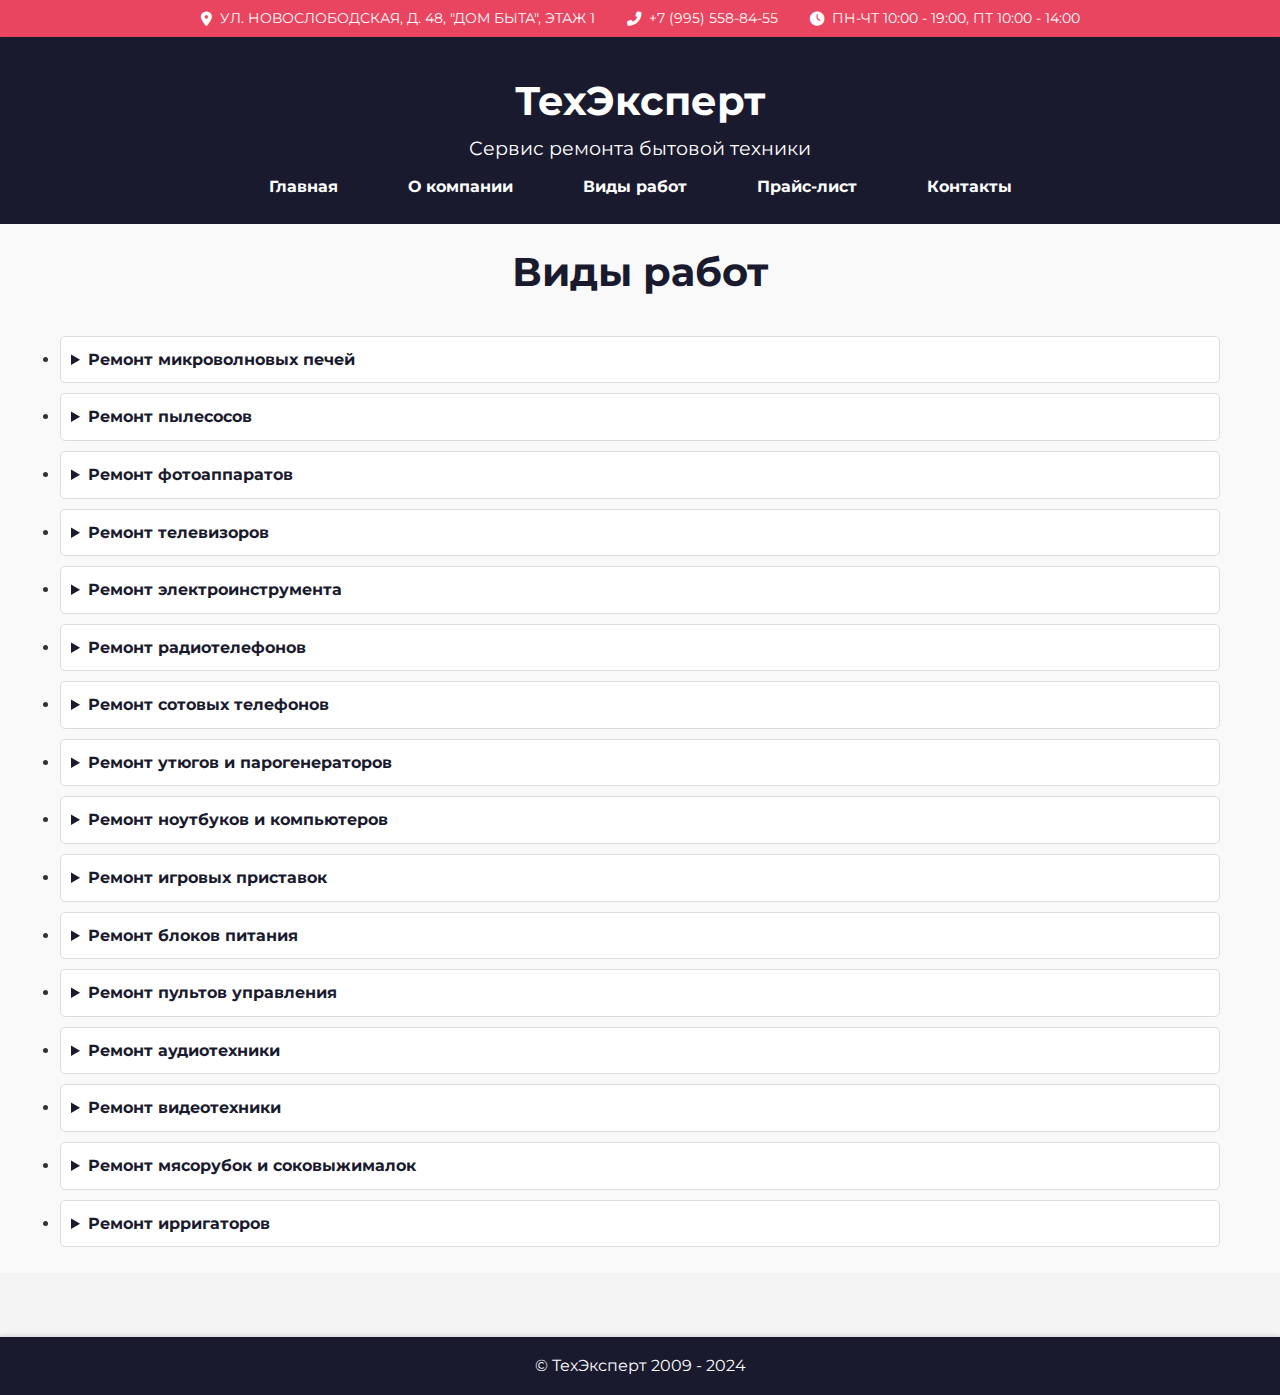
<file: services.html>
<!DOCTYPE html>
<html lang="ru">
<head>
    <meta charset="UTF-8">
    <meta name="viewport" content="width=device-width, initial-scale=1.0">
    <title>ТехЭксперт - Виды работ</title>
    <meta name="description" content="ТехЭксперт предлагает профессиональный ремонт бытовой техники: стиральные машины, холодильники, посудомоечные машины, микроволновые печи и многое другое. Наши специалисты быстро и качественно устранят любые неисправности.">
    <meta name="keywords" content="ремонт бытовой техники, ремонт стиральных машин, ремонт холодильников, ремонт посудомоечных машин, ремонт микроволновок, ремонт пылесосов, ремонт фотоаппаратов, ремонт телевизоров, ремонт электроинструмента, ремонт радиотелефонов, ремонт сотовых телефонов, ремонт утюгов, ремонт ноутбуков, ремонт игровых приставок, ремонт блоков питания, ремонт пультов управления, ремонт аудиотехники, ремонт видеотехники, ремонт мясорубок, ремонт соковыжималок, ремонт ирригаторов">
    <link rel="icon" href="images/favicon.ico" type="image/x-icon">
    <link rel="shortcut icon" href="images/favicon.ico" type="image/x-icon">
    <link rel="stylesheet" href="styles.css">
    <link rel="stylesheet" href="https://cdnjs.cloudflare.com/ajax/libs/font-awesome/6.0.0-beta3/css/all.min.css" integrity="sha384-...">
    <link href="https://fonts.googleapis.com/css2?family=Montserrat:wght@400;500;700&display=swap" rel="stylesheet">
</head>
<body>
    <div class="top-bar">
        <div class="container">
            <div class="header-info">
                <p><i class="fas fa-map-marker-alt"></i> УЛ. НОВОСЛОБОДСКАЯ, Д. 48, "ДОМ БЫТА", ЭТАЖ 1</p>
                <p><i class="fas fa-phone-alt"></i> <a href="tel:+79955588455">+7 (995) 558-84-55</a></p>
                <p><i class="fas fa-clock"></i> ПН-ЧТ 10:00 - 19:00, ПТ 10:00 - 14:00</p>
            </div>
        </div>
    </div>
    <header>
        <div class="container">
            <h1>ТехЭксперт <span class="subtitle">Сервис ремонта бытовой техники</span></h1>
            <nav>
                <ul>
                    <li><a href="index.html">Главная</a></li>
                    <li><a href="about.html">О компании</a></li>
                    <li><a href="services.html">Виды работ</a></li>
                    <li><a href="pricing.html">Прайс-лист</a></li>
                    <li><a href="contact.html">Контакты</a></li>
                </ul>
            </nav>
        </div>
    </header>

    <section id="services" class="services">
        <div class="container">
            <h2>Виды работ</h2>
            <ul>
                <li>
                    <details>
                        <summary>Ремонт микроволновых печей</summary>
                        <p>Проблемы с микроволновкой? Не беда! Наши мастера быстро диагностируют и устранят любые неисправности в работе микроволновых печей.</p>
                    </details>
                </li>
                <li>
                    <details>
                        <summary>Ремонт пылесосов</summary>
                        <p>Мы предлагаем услуги по ремонту пылесосов различных брендов. Наши специалисты быстро и качественно восстановят работоспособность вашего пылесоса.</p>
                    </details>
                </li>
                <li>
                    <details>
                        <summary>Ремонт фотоаппаратов</summary>
                        <p>Наши мастера специализируются на ремонте фотоаппаратов всех типов и марок. Мы быстро и качественно устраняем любые неисправности.</p>
                    </details>
                </li>
                <li>
                    <details>
                        <summary>Ремонт телевизоров</summary>
                        <p>Мы предлагаем профессиональный ремонт телевизоров любой сложности. Наши специалисты быстро диагностируют и устраняют проблемы.</p>
                    </details>
                </li>
                <li>
                    <details>
                        <summary>Ремонт электроинструмента</summary>
                        <p>Наши мастера обладают богатым опытом в ремонте электроинструмента. Мы гарантируем быстрое и надежное решение проблем.</p>
                    </details>
                </li>
                <li>
                    <details>
                        <summary>Ремонт радиотелефонов</summary>
                        <p>Мы предлагаем услуги по ремонту радиотелефонов различных брендов. Наши специалисты быстро и качественно восстановят работоспособность вашего устройства.</p>
                    </details>
                </li>
                <li>
                    <details>
                        <summary>Ремонт сотовых телефонов</summary>
                        <p>Наши мастера специализируются на ремонте сотовых телефонов всех марок и моделей. Мы быстро и качественно устраняем любые неисправности.</p>
                    </details>
                </li>
                <li>
                    <details>
                        <summary>Ремонт утюгов и парогенераторов</summary>
                        <p>Мы предлагаем профессиональный ремонт утюгов и парогенераторов. Наши специалисты быстро и качественно устранят любые неисправности.</p>
                    </details>
                </li>
                <li>
                    <details>
                        <summary>Ремонт ноутбуков и компьютеров</summary>
                        <p>Наши мастера обладают богатым опытом в ремонте ноутбуков и компьютеров. Мы гарантируем быстрое и надежное решение проблем.</p>
                    </details>
                </li>
                <li>
                    <details>
                        <summary>Ремонт игровых приставок</summary>
                        <p>Мы предлагаем услуги по ремонту игровых приставок различных брендов. Наши специалисты быстро и качественно восстановят работоспособность вашего устройства.</p>
                    </details>
                </li>
                <li>
                    <details>
                        <summary>Ремонт блоков питания</summary>
                        <p>Наши мастера специализируются на ремонте блоков питания всех типов и марок. Мы быстро и качественно устраняем любые неисправности.</p>
                    </details>
                </li>
                <li>
                    <details>
                        <summary>Ремонт пультов управления</summary>
                        <p>Мы предлагаем профессиональный ремонт пультов управления. Наши специалисты быстро и качественно устранят любые неисправности.</p>
                    </details>
                </li>
                <li>
                    <details>
                        <summary>Ремонт аудиотехники</summary>
                        <p>Наши мастера обладают богатым опытом в ремонте аудиотехники. Мы гарантируем быстрое и надежное решение проблем.</p>
                    </details>
                </li>
                <li>
                    <details>
                        <summary>Ремонт видеотехники</summary>
                        <p>Мы предлагаем услуги по ремонту видеотехники различных брендов. Наши специалисты быстро и качественно восстановят работоспособность вашего устройства.</p>
                    </details>
                </li>
                <li>
                    <details>
                        <summary>Ремонт мясорубок и соковыжималок</summary>
                        <p>Наши мастера специализируются на ремонте мясорубок и соковыжималок всех марок и моделей. Мы быстро и качественно устраняем любые неисправности.</p>
                    </details>
                </li>
                <li>
                    <details>
                        <summary>Ремонт ирригаторов</summary>
                        <p>Мы предлагаем профессиональный ремонт ирригаторов. Наши специалисты быстро и качественно устранят любые неисправности.</p>
                    </details>
                </li>
            </ul>
        </div>
    </section>

    <footer>
        <div class="container">
            <p>&copy; ТехЭксперт 2009 - 2024</p>
        </div>
    </footer>
</body>
</html>
</file>
<file: styles.css>
/* Reset styles */
* {
  margin: 0;
  padding: 0;
  box-sizing: border-box;
}

/* Global variables */
:root {
  --primary-color: #1a1a2e;
  --secondary-color: #e94560;
  --hover-color: #0f3460;
  --text-color: #ffffff;
  --background-color: #f4f4f4;
  --font-family: 'Montserrat', sans-serif;
}

/* Body styles */
body {
  font-family: var(--font-family);
  background-color: var(--background-color);
  color: #333333;
  line-height: 1.6;
  margin: 0;
  padding: 0;
  font-size: 16px;
}

/* Container styles */
.container {
  max-width: 1200px;
  margin: 0 auto;
  padding: 0 20px;
}

/* Top bar styles */
.top-bar {
  background: var(--secondary-color);
  padding: 0.25rem 0;
  color: var(--text-color);
  width: 100%;
  text-align: center;
  box-shadow: 0 2px 4px rgba(0, 0, 0, 0.1);
}

.header-info {
  display: flex;
  justify-content: center;
  align-items: center;
  flex-wrap: wrap;
}

.header-info p {
  margin: 0.2rem 1rem;
  font-size: 0.9rem;
  color: var(--text-color);
  display: flex;
  align-items: center;
}

.header-info i {
  margin-right: 0.5rem;
}

.header-info p a {
  color: #fffdf5;
  text-decoration: none;
  transition: text-decoration 0.3s ease;
}

.header-info p a:hover {
  text-decoration: underline;
}

/* Header styles */
header {
  background: var(--primary-color);
  color: var(--text-color);
  width: 100%;
  padding: 1.5rem 0;
  z-index: 1000;
  box-shadow: 0 2px 4px rgba(0, 0, 0, 0.1);
}

header h1 {
  margin: 0.5rem 0;
  font-size: 2.5rem;
  font-weight: bold;
  text-align: center;
}

header h1 .subtitle {
  font-size: 1.2rem;
  display: block;
  font-weight: normal;
}

header nav {
  margin-top: 10px;
}

header nav ul {
  list-style: none;
  display: flex;
  justify-content: center;
  padding: 0;
  margin: 0;
}

header nav ul li {
  margin: 0 15px;
}

header nav ul li a {
  color: var(--text-color);
  text-decoration: none;
  font-weight: bold;
  padding: 10px 20px;
  transition: background-color 0.3s ease, color 0.3s ease;
}

header nav ul li a:hover {
  background-color: var(--hover-color);
  border-radius: 5px;
}

/* Hero section styles */
.hero {
  position: relative;
  height: 65vh;
  display: flex;
  justify-content: center;
  align-items: center;
  text-align: center;
  color: var(--text-color);
  background: linear-gradient(rgba(0,0,0,0.5), rgba(0,0,0,0.5)), url('images/hero-image.png') no-repeat center center;
  background-size: cover;
  width: 100%;
  z-index: 1;
}

.hero-content {
  position: absolute;
  top: 50%;
  left: 50%;
  transform: translate(-50%, -50%);
  z-index: 2;
}

.hero h2 {
  font-size: 3rem;
  margin-bottom: 20px;
  font-weight: bold;
  text-shadow: 2px 2px 4px rgba(0, 0, 0, 0.5);
}

.hero p {
  font-size: 1.5rem;
  margin-bottom: 40px;
  text-shadow: 2px 2px 4px rgba(0, 0, 0, 0.5);
}

/* Welcome section styles */
.welcome {
  padding: 4rem 0;
  text-align: center;
  background-color: var(--background-color);
}

.welcome h2 {
  font-size: 2.5rem;
  margin-bottom: 20px;
  color: var(--primary-color);
  font-weight: bold;
}

.welcome p {
  font-size: 1.2rem;
  margin-bottom: 20px;
  color: #333333;
}

.welcome ul {
  list-style: none;
  padding: 0;
}

.welcome ul li {
  margin-bottom: 10px;
  display: flex;
  align-items: center;
  justify-content: center;
}

.welcome ul li:before {
  content: '\f00c';
  font-family: FontAwesome;
  margin-right: 10px;
  color: var(--secondary-color);
}

/* Form styles */
form {
  display: flex;
  flex-direction: column;
  align-items: center;
  margin-top: 20px;
}

form label {
  margin-top: 10px;
  font-size: 1.1rem;
}

form input, form textarea {
  width: 100%;
  max-width: 400px;
  padding: 10px;
  margin-top: 5px;
  border: 1px solid #ccc;
  border-radius: 5px;
}

form button {
  margin-top: 20px;
  padding: 10px 20px;
  font-size: 1.2rem;
  color: var(--text-color);
  background-color: var(--secondary-color);
  border: none;
  border-radius: 5px;
  cursor: pointer;
  transition: background-color 0.3s ease;
}

form button:hover {
  background-color: var(--hover-color);
}

/* Footer styles */
footer {
  background: var(--primary-color);
  color: var(--text-color);
  text-align: center;
  padding: 1rem 0;
  margin-top: 4rem;
  box-shadow: 0 -2px 4px rgba(0, 0, 0, 0.1);
}

footer p {
  margin: 0;
  font-size: 1rem;
}

/* Pricing section styles */
.pricing {
  padding: 1rem 0;
  text-align: center;
  background-color: var(--background-color);
}

.pricing h2 {
  font-size: 2.5rem;
  margin-bottom: 20px;
  color: var(--primary-color);
  font-weight: bold;
}

.pricing table {
  width: 100%;
  border-collapse: collapse;
  margin-bottom: 20px;
}

.pricing th, .pricing td {
  padding: 12px 15px;
  border: 1px solid #ddd;
}

.pricing th {
  background-color: var(--primary-color);
  color: var(--text-color);
  font-weight: bold;
}

.pricing tr:nth-child(even) {
  background-color: #f2f2f2;
}

.pricing tr:hover {
  background-color: #ddd;
}

/* Price categories styles */
.price-categories {
  display: flex;
  justify-content: center;
  flex-wrap: wrap;
  margin-bottom: 2rem;
}

.price-categories li {
  list-style: none;
  margin: 0.5rem;
}

.price-categories a {
  text-decoration: none;
  color: var(--primary-color);
  font-weight: bold;
  padding: 0.5rem 1rem;
  border: 2px solid var(--primary-color);
  border-radius: 5px;
  transition: background-color 0.3s ease, color 0.3s ease;
}

.price-categories a:hover {
  background-color: var(--primary-color);
  color: var(--text-color);
}

/* Media Queries for Responsive Design */
@media (max-width: 768px) {
  .hero h2 {
    font-size: 2rem;
  }

  .hero p {
    font-size: 1rem;
  }

  .welcome h2 {
    font-size: 1.8rem;
  }

  .welcome p {
    font-size: 1rem;
  }

  .header-info {
    flex-direction: column;
    text-align: center;
  }

  .header-info p {
    margin: 0.5rem 0;
  }
}

@media (max-width: 480px) {
  nav ul {
    flex-direction: column;
  }

  nav ul li {
    margin: 10px 0;
  }

  form input, form textarea {
    max-width: 100%;
  }
}

/* Map section styles */
.map {
  padding: 4rem 0;
  text-align: center;
  background-color: var(--background-color);
}

.map h2 {
  font-size: 2.5rem;
  margin-bottom: 20px;
  color: var(--primary-color);
  font-weight: bold;
}

.map-container {
  position: relative;
  width: 100%;
  height: 400px;
  overflow: hidden;
  border-radius: 10px;
  box-shadow: 0 4px 8px rgba(0, 0, 0, 0.1);
}

.map-container iframe {
  width: 100%;
  height: 100%;
  border: 0;
}

/* Contact section styles */
.contact {
padding: 1rem 0;
}

/* Заголовок h2 в секции services */
.contact h1 {
  font-size: 2.5rem;
  color: var(--primary-color);
  margin-bottom: 2rem;
  text-align: center;
  font-weight: bold;
}

.contact ul {
  list-style: none;
  padding: 0;
  text-align: center;
}

.contact ul li {
  margin-bottom: 10px;
  font-size: 1.2rem;
  color: var(--primary-color);
}

.contact ul li i {
  margin-right: 10px;
}

.contact ul li a {
  color: var(--primary-color);
  text-decoration: none;
}

/* About section styles */
.about {
  padding: 1rem 0;
  background-color: #f9f9f9; /* Светло-серый фон */
  color: #333333;
}

.about h2 {
  font-size: 2.5rem;
  color: var(--primary-color);
  margin-bottom: 2rem;
  text-align: center;
  font-weight: bold;
  animation: fadeIn 1s ease-in-out;
}

.about p {
  font-size: 1.2rem;
  line-height: 1.8;
  margin-bottom: 1.5rem;
  text-align: justify;
  animation: slideInLeft 1s ease-in-out;
}

.about h3 {
  font-size: 2rem;
  color: var(--secondary-color);
  margin-bottom: 1.5rem;
  text-align: center;
  font-weight: bold;
  animation: fadeIn 1s ease-in-out 0.5s;
}

.about ul {
  list-style: none;
  padding-left: 0;
  display: flex;
  flex-wrap: wrap;
  justify-content: center;
}

.about ul li {
  margin: 1rem;
  font-size: 1.1rem;
  display: flex;
  align-items: center;
  flex-basis: calc(50% - 2rem);
  animation: slideInRight 1s ease-in-out;
}

.about ul li strong {
  color: var(--primary-color);
  margin-right: 0.5rem;
}

.about ul li i {
  margin-right: 10px;
  color: var(--secondary-color);
}

/* Animations */
@keyframes fadeIn {
  from {
    opacity: 0;
  }
  to {
    opacity: 1;
  }
}

@keyframes slideInLeft {
  from {
    transform: translateX(-50px);
    opacity: 0;
  }
  to {
    transform: translateX(0);
    opacity: 1;
  }
}

@keyframes slideInRight {
  from {
    transform: translateX(50px);
    opacity: 0;
  }
  to {
    transform: translateX(0);
    opacity: 1;
  }
}

/* Services section styles */
.services {
  padding: 1rem 0;
  background-color: #f9f9f9; /* Светло-серый фон */
  color: #333333;
}

.services h2 {
  font-size: 2.5rem;
  color: var(--primary-color);
  margin-bottom: 2rem;
  text-align: center;
  font-weight: bold;
}

.services details {
  border: 1px solid #ddd;
  border-radius: 5px;
  padding: 10px;
  margin-bottom: 10px;
  background-color: #fff;
  transition: background-color 0.3s ease;
}

.services details:hover {
  background-color: #f9f9f9;
}

.services summary {
  font-weight: bold;
  cursor: pointer;
  color: var(--primary-color);
}

.services p {
  margin-top: 10px;
  color: #333333;
}

/* Repair form section styles */
.repair-form {
  background-color: var(--background-color);
  padding: 3rem 0;
  color: #333333;
}

.repair-form h2 {
  text-align: center;
  font-size: 2.5rem;
  color: #333333;
  margin-bottom: 1.5rem;
}

.repair-form form {
  max-width: 600px;
  margin: 0 auto;
  padding: 2rem;
  border: 2px solid #333333; /* Черная рамка */
  border-radius: 10px; /* Закругленные углы */
  background-color: #ffffff;
}

.repair-form form label {
  display: block;
  font-size: 1.1rem;
  margin-bottom: 0.5rem;
  color: #333333;
}

.repair-form form input,
.repair-form form textarea {
  width: 100%;
  padding: 0.75rem;
  margin-bottom: 1rem;
  border: 1px solid #ccc;
  border-radius: 5px;
  color: #333333;
  background-color: #ffffff;
}

.repair-form form button {
  display: block;
  width: 100%;
  padding: 0.75rem;
  background-color: var(--secondary-color);
  color: var(--text-color);
  border: none;
  border-radius: 5px;
  font-size: 1.2rem;
  cursor: pointer;
  transition: background-color 0.3s ease;
}

.repair-form form button:hover {
  background-color: var(--hover-color);
}
</file>
